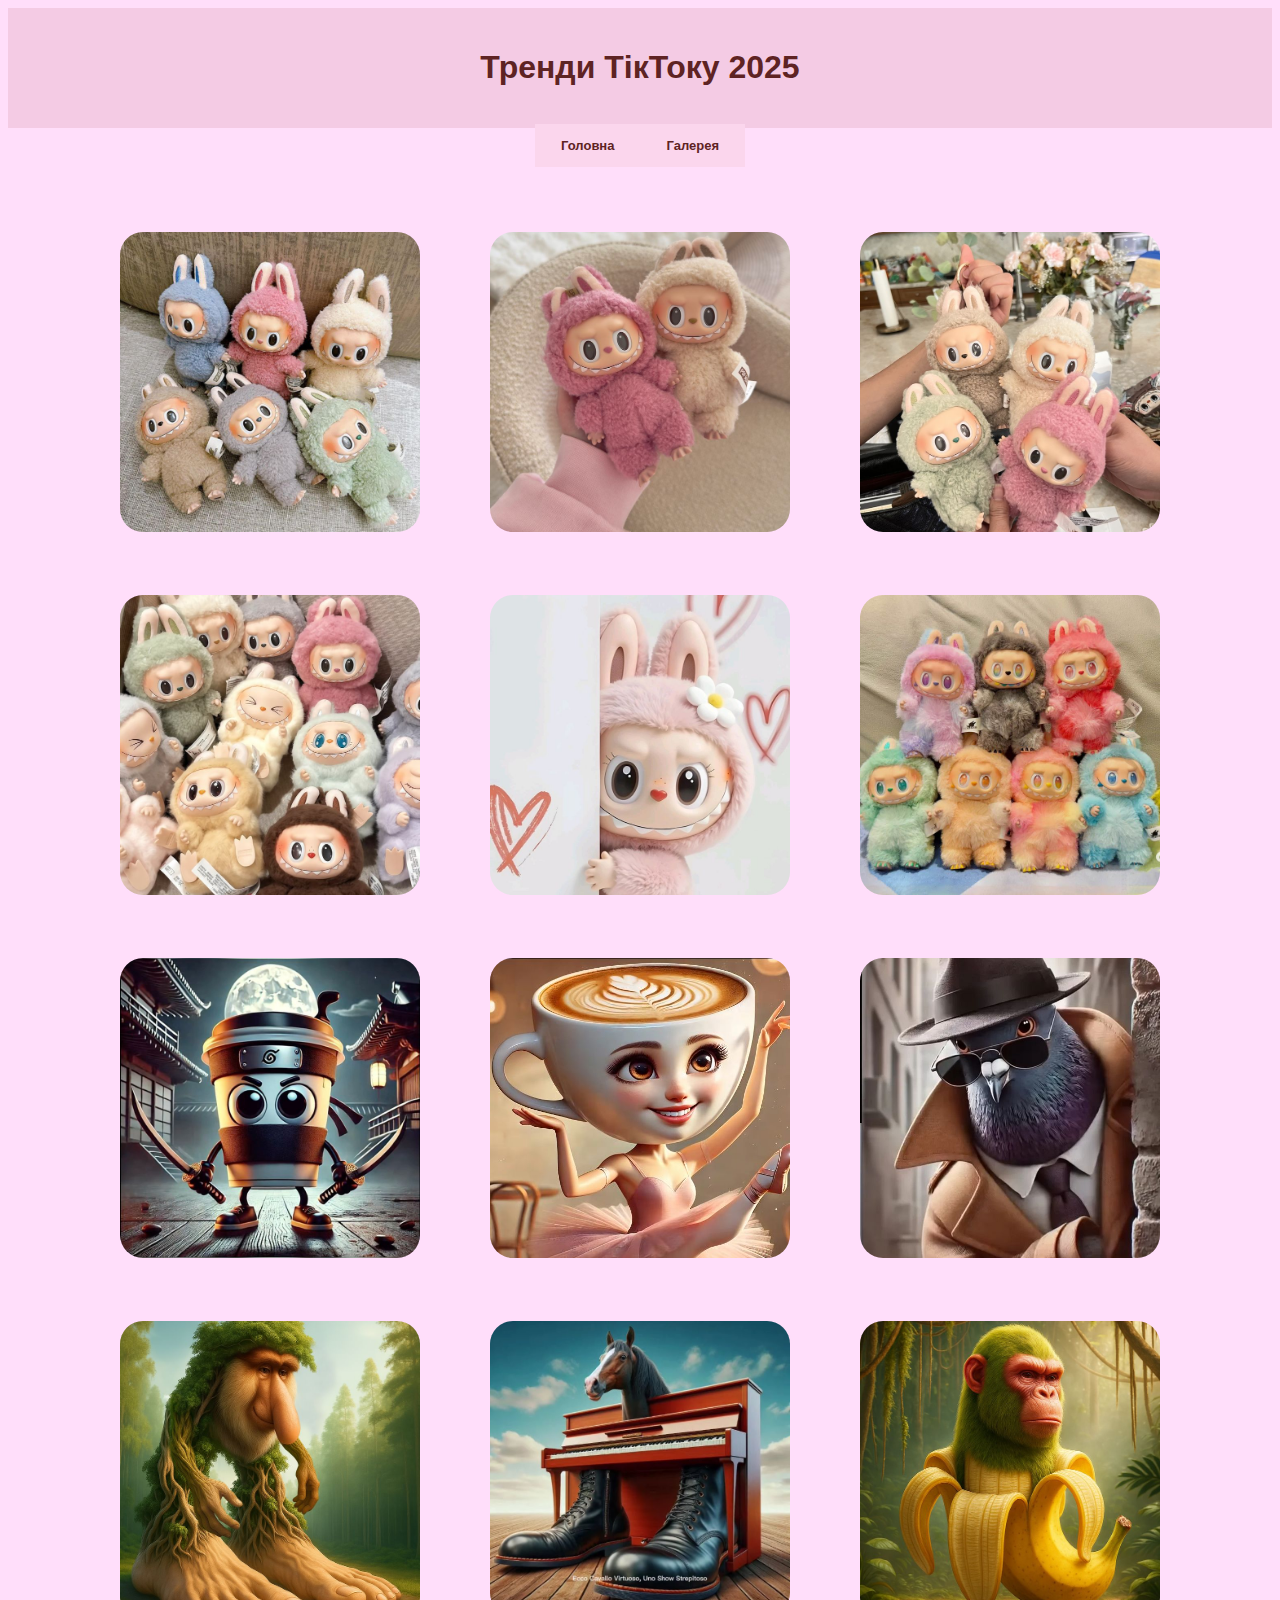
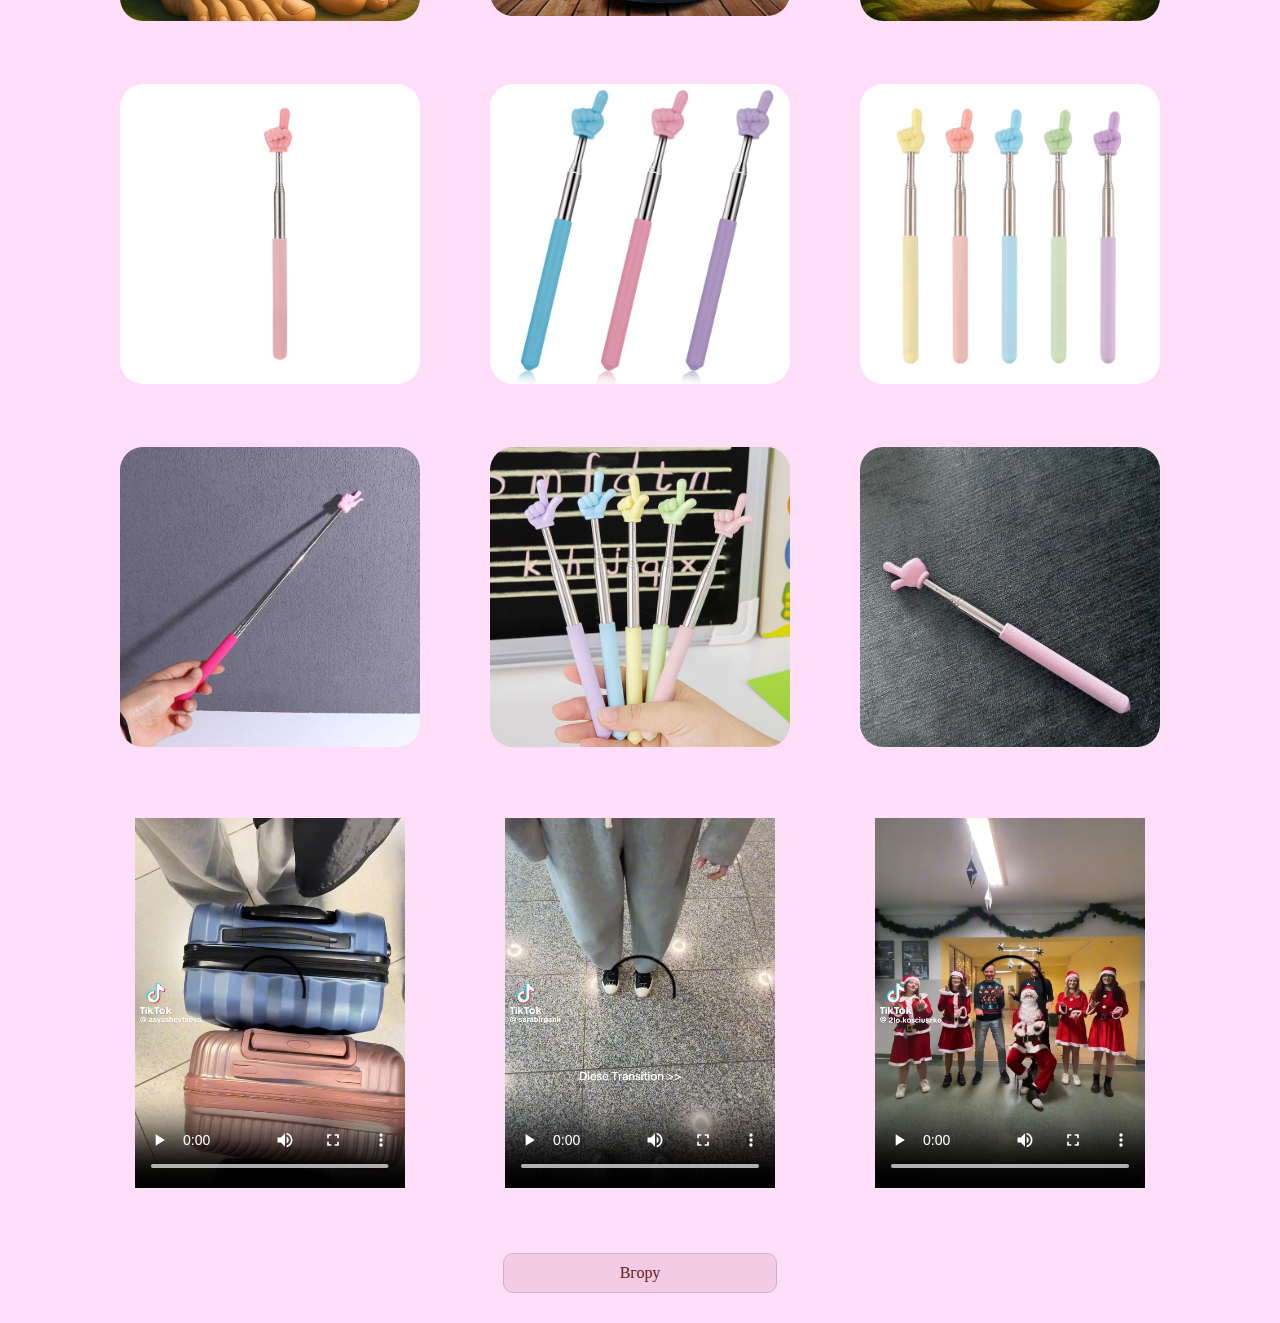
<file: gallery.html>
<!DOCTYPE html>
<html lang="en">

<head>
    <meta charset="UTF-8">
    <meta name="viewport" content="width=device-width, initial-scale=1.0">
    <title>Gallery</title>
    <link rel="stylesheet" href="styles.css">
    <style>

        
        #header {
        height: 200px;
        background: #f4cbe4;
        color: #5e2323;
        margin: 0px;
        padding: 20px;
        flex:2;
        display: flex;
        flex-direction: column;
        align-items: center;
        justify-content: center;
        }
        .content {
            display: flex;
            flex-wrap: wrap;
            justify-content: center;
            text-align: center;
            margin-bottom: 30px;
            column-gap: 50px;
        }

        .content h2 {
            width: 100%;
            margin: 0;
            padding: 10px 0;
            margin-top: 50px;
        }

        .content a {
            margin: 10px;
            width: 300px;
            height: 300px;
            box-sizing: border-box;
            display: flex;
            flex-direction: column;
            align-items: center;
        }

        .content img {
            width: 100%;
            height: 100%;
            object-fit: cover;
        }

        p {
            margin: 20px 0;
            font-size: 16px;
            color: #000;
            text-align: center;
        }
        img {
            border: 2px solid #ffdefa;
            border-radius: 25px;
        }
        img:hover {
            transform: scale(1.1);
        }
        
        .content video {
        width: 270px; 
        height: 370px;
        object-fit: cover;
        border-radius: 4px;
        padding: 10px;
        padding-top: 10px;
        margin-bottom: 7px;
        margin-top: 50px;
        }
        body {
            background-color: #ffdefa;
        }
        .back {
        margin-left: auto;
        margin-right: auto;
        margin-bottom: 30px;
        background-color: #f4cbe4;
        color:#5e2323;
        display: flex;
        border: 1px solid #d3aec5;
        align-items: center;
        justify-content: center;
        padding: 10px;
        border-radius: 10px;
        width: 20%; 
        }
        .back:hover {
        background-color: #e4bfd6;
        }
        .back a {
        color: #5e2323;
        text-decoration: none;
        }

    
      ul, li {
      margin: 0;
      padding: 0;
      }
      ul {
      list-style: none;
      }
      li {
      float: left;
      width: auto;
      }
      
    #navigation {
    margin: 3px;
    padding: 5px;
    flex: 1;
    display: flex;
    align-items: center;
    justify-content:center;
    }

    </style>
</head>

<body>
    <div id="container">
        <div id="header">
            <h1 class="name">Тренди ТікТоку 2025</h1>
        </div>

        <div id="navigation">
            <ul>
                <li><a class="menu" href="index.html">Головна</a></li>
                <li><a class="menu" href="gallery.html">Галерея</a></li>
            </ul>
        </div>
        <div class="content">

            <a href="gallery/Labubu4.jpg" target="_parent">
                <img src="gallery/Labubu4.jpg" alt="Ado"></a>

            <a href="gallery/labubu5.jpg" target="_parent">
                <img src="gallery/labubu5.jpg" alt="Ado"></a>

            <a href="gallery/labubu6.jpg" target="_parent">
                <img src="gallery/labubu6.jpg" alt="Ado"></a>

        </div>

        <div class="content">

            <a href="gallery/labubu.jpg" target="_parent">
                <img src="gallery/labubu.jpg" alt="Ado"></a>

            <a href="gallery/labubu2.jpg" target="_parent">
                <img src="gallery/labubu2.jpg" alt="Ado"></a>

            <a href="gallery/labubu3.jpg" target="_parent">
                <img src="gallery/labubu3.jpg" alt="Ado"></a>
        </div>
        <div class="content">

            <a href="gallery/capuchino.jpg" target="_parent">
                <img src="gallery/capuchino.jpg" alt="Ado"></a>

            <a href="gallery/Ballerina cappuccina.jpg" target="_parent">
                <img src="gallery/Ballerina cappuccina.jpg" alt="Ado"></a>

            <a href="gallery/Shipoiuniro Golubiro.jpg" target="_parent">
                <img src="gallery/Shipoiuniro Golubiro.jpg" alt="Ado"></a>
        </div>
        <div class="content">

            <a href="gallery/Brr Brr Patapim – Brainrot.jpg" target="_parent">
                <img src="gallery/Brr Brr Patapim – Brainrot.jpg" alt="Ado">
            </a>

            <a href="gallery/cavallo.jpg" target="_parent">
                <img src="gallery/cavallo.jpg" alt="Ado">
            </a>

            <a href="gallery/Chimpanzini Bananini – Brainrot.jpg" target="_parent">
                <img src="gallery/Chimpanzini Bananini – Brainrot.jpg" alt="Ado"></a>
        </div>

        <div class="content">

            <a href="gallery/pickme.jpg" target="_parent">
                <img src="gallery/pickme.jpg" alt="Ado"></a>

            <a href="gallery/pick.jpg" target="_parent">
                <img src="gallery/pick.jpg" alt="Ado"></a>

            <a href="gallery/pickme2.jpg" target="_parent">
                <img src="gallery/pickme2.jpg" alt="Ado"></a>
        </div>

        <div class="content">

            <a href="gallery/pickme4.jpg" target="_parent">
                <img src="gallery/pickme4.jpg" alt="Ado"></a>

            <a href="gallery/pickme3.jpg" target="_parent">
                <img src="gallery/pickme3.jpg" alt="Ado"></a>

            <a href="gallery/pickme1.jpg" target="_parent">
                <img src="gallery/pickme1.jpg" alt="Ado"></a>
                
        </div>

        <div class="content" style="margin-bottom: 180px;">
            <a href="gallery/transition.mp4" target="_parent">
                <video src="gallery/transition.mp4" controls></video></a>

            <a href="gallery/transitionn.mp4" target="_parent">
                <video src="gallery/transitionn.mp4" controls></video></a>

            <a href="gallery/ssr.mp4" target="_parent">
                <video src="gallery/ssr.mp4" controls></video></a>
        </div>

        
    </div>
    
                <div class="back"><a href="#">Вгору</a></div>


</body>

</html>
</file>
<file: styles.css>
#container {
    width: auto;
    background: #ffdefa;
    
   border: 0px solid silver;
   display: flex;
   flex-direction: column; 
   align-items: stretch;
  }
  
  #header {
    background: #f4cbe4;
    color: #5e2323;
    margin: 0px;
    padding: 20px;
    flex:2;
    display: flex;
    flex-direction: column;
    align-items: center;
    justify-content: center;
    }
  
    #navigation {
    margin: 3px;
    padding: 5px;
    flex: 1;
    display: flex;
    align-items: center;
    justify-content:center;
    }
  
    .choice {
    margin: 3px;
    padding: 5px;
    flex: 1;
    display: flex;
    align-items: center;
    justify-content:center;
    }

    .content {
        border: 0px solid silver;
        margin: 3px;
        padding: 5px;
        flex:5;
        display: flex;
        flex-direction: row; 
        }
    img {
        margin-top:50px;
    }
      
        #footer {
        border: 1px solid silver;
        margin: 3px;
        padding: 5px;
        flex:2;
        display: flex;
        align-items: flex-end;
        justify-content: center;
        }
      
        .centerpanel {
        border: 0px solid silver;
        margin: 3px;
        padding: 5px;
        flex: 2;
        display: flex;
        flex-direction: column;
        align-items: center;
        justify-content: center;
        }
      
      ul, li {
      margin: 0;
      padding: 0;
      }
      ul {
      list-style: none;
      }
      li {
      float: left;
      width: auto;
      }
      a.menu {
        background: #fbd6ed;
        color: #5e2323 ;
        font: bold 13px sans-serif;
        padding: 14px 26px;
        text-align: center;
        text-decoration: none;
        }
        li:hover a {
        background: #cca3c6;
        }
  
    .choice a.menu {
      background: #efcde1;
      color: #4b1f3a ;
      display: block; 
      font: bold 13px sans-serif;
      padding: 10px 25px;
      margin-bottom:20px;
      margin-left:10px;
      margin-top:0;
      text-align: center;
      text-decoration: none;
      border-radius: 25px;
      }
      .choice li:hover a {
      background: #e4bfd6;
      } 
      
      p {
        text-align: justify;
        margin-right: 30px;
        margin-left: 20px;
        font-family: 'AR One Sans', sans-serif;
        font-family: 'Inter', sans-serif;
        font-family: 'Lato', sans-serif; 
        font-size: 15px;
        line-height: 20px;
      }
      h1 {
        font-family: 'AR One Sans', sans-serif;
      }
      h2 {
        font-family: 'AR One Sans', sans-serif;
      font-family: 'Lato', sans-serif;
      }
      h3{
        font-family: Comic sans MS;
      }
      h2.dog{
        font-family: Comic sans MS;
      }
</file>
